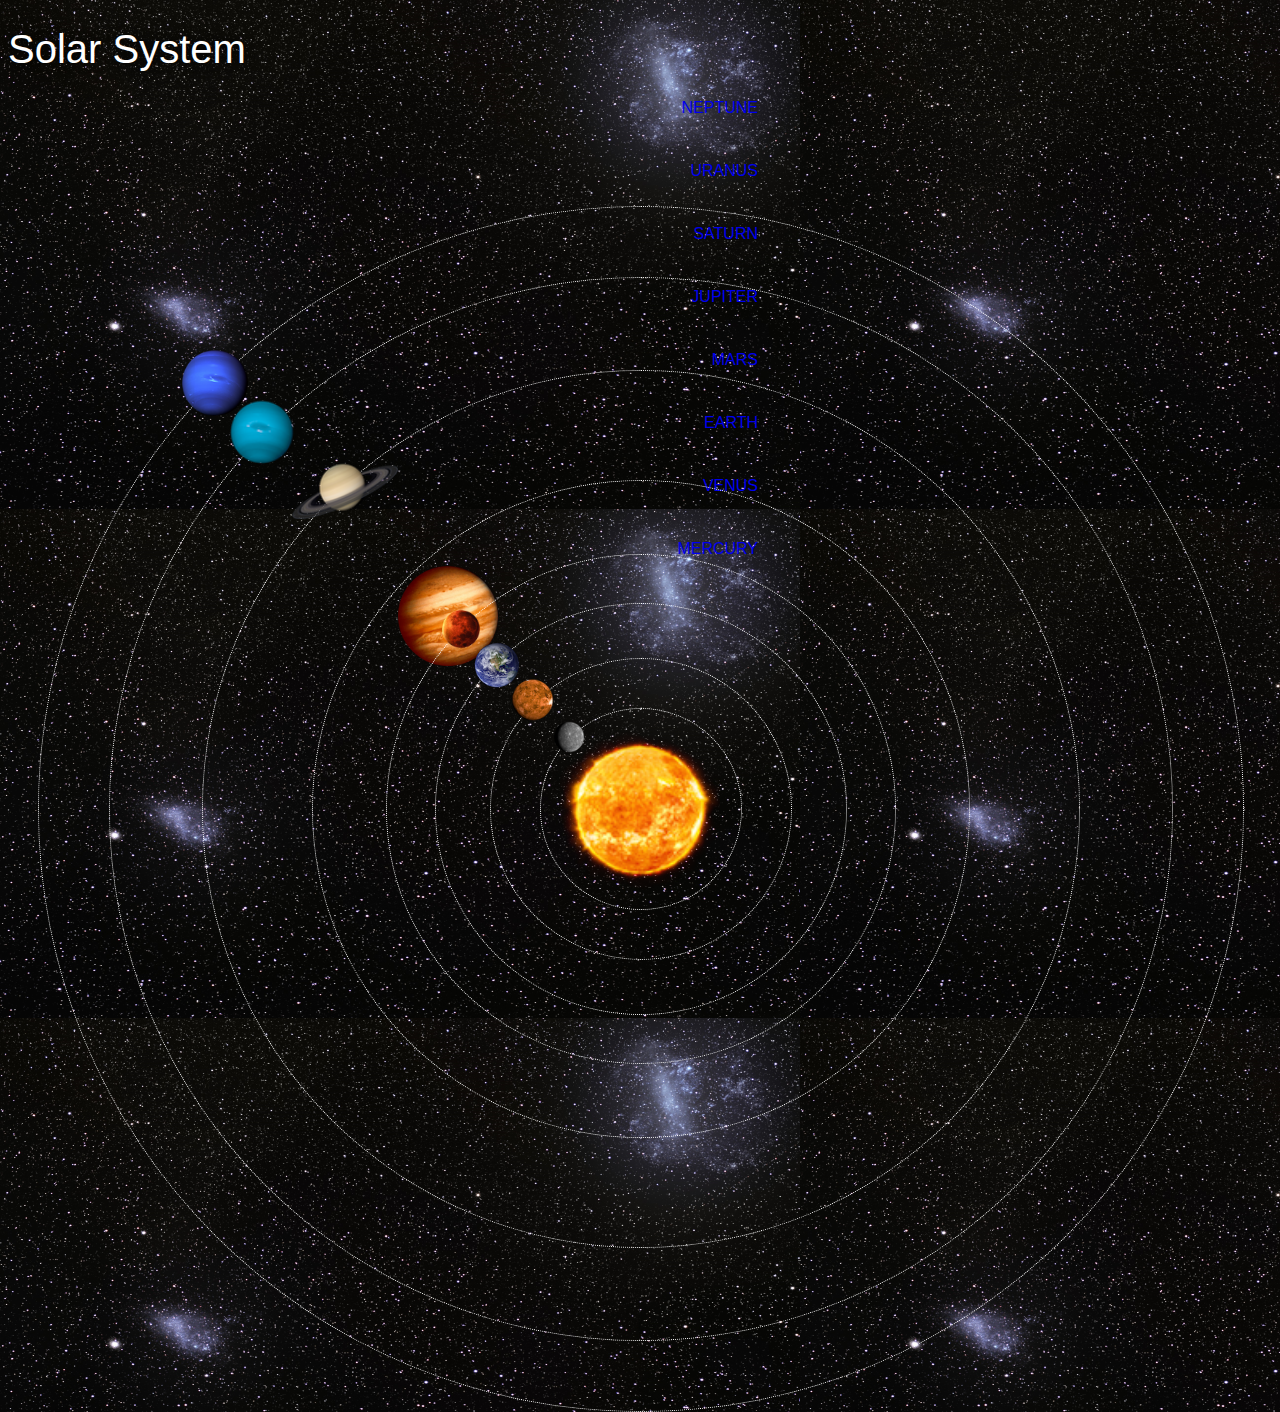
<file: index.html>
<!DOCTYPE html>
<html lang="en">
<head>
   
   
    <link rel="stylesheet" href="style.css">
    <title>Solar System</title>
</head>
<body>
    <div id="container">
        <h1>Solar System</h1>
        <a href="sun.html"><img src="images/sun.png" id="sun"></a>
    

        <div id="neptune-orbit">
            <a href="neptune.html"><img src="images/neptune.png" id="neptune"></a>
        </div>
        <div id="neptune-label" class="label-box">
            <a href="neptune.html">NEPTUNE</a>
        </div>

        
        <div id="uranus-orbit">
            <a href="uranus.html"><img src="images/uranus.png" id="uranus"></a>
        </div>
        <div id="uranus-label" class="label-box">
             <a href="uranus.html">URANUS</a>
        </div>

        
        <div id="saturn-orbit">
            <a href="saturn.html"><img src="images/saturn.png" id="saturn"></a>
        </div>
        <div id="saturn-label" class="label-box">
             <a href="saturn.html">SATURN</a>
        </div>

        <div id="jupiter-orbit">
            <a href="jupiter.html"><img src="images/jupiter.png" id="jupiter"></a>
        </div>
        <div id="jupiter-label" class="label-box">
             <a href="jupiter.html">JUPITER</a>
        </div>

        <div id="mars-orbit">
            <a href="mars.html"><img src="images/mars.png" id="mars"></a>
        </div>
        <div id="mars-label" class="label-box">
             <a href="mars.html">MARS</a>
        </div>

        <div id="earth-orbit">
            <a href="earth.html"><img src="images/earth.png" id="earth"></a>
        </div>
        <div id="earth-label" class="label-box">
             <a href="earth.html">EARTH</a>
        </div>

        <div id="venus-orbit">
            <a href="venus.html"><img src="images/venus.png" id="venus"></a>
        </div>
        <div id="venus-label" class="label-box">
             <a href="venus.html">VENUS</a>
        </div>

        <div id="mercury-orbit">
            <a href="mercury.html"><img src="images/mercury.png" id="mercury"></a>
        </div>
        <div id="mercury-label" class="label-box">
             <a href="mercury.html">MERCURY</a>
        </div>
    </div>    
</body>
</html>
</file>
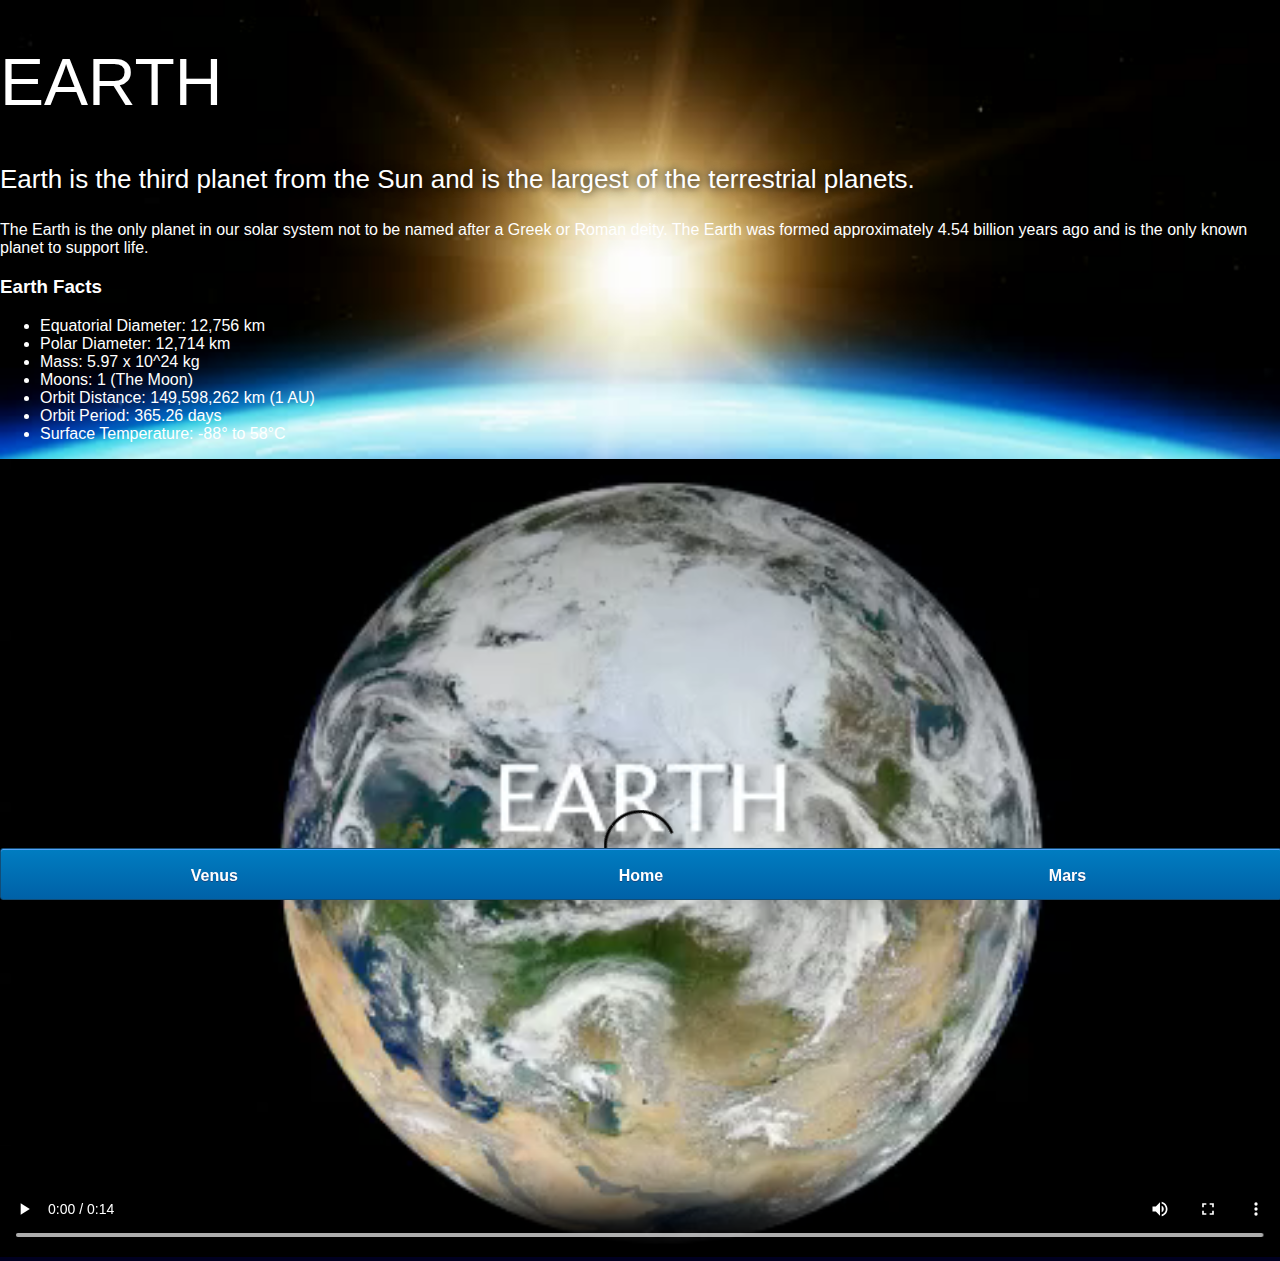
<file: earth.html>
<!DOCTYPE html>
<html>
    <head>
        <Title> Solar System</Title>
        <link rel="stylesheet" href="style-page.css">
        
    </head>
    <body>
        
        <div id="main">
        <div id="container">
          

<h1>Earth</h1>
                <p class="intro">
                    Earth is the third planet from the Sun and is the largest of the terrestrial planets. 
                </p>             

                <p>
                    The Earth is the only planet in our solar system not to be named after a Greek or Roman deity. The Earth was formed approximately 4.54 billion years ago and is the only known planet to support life.
                </p>

                <h3>Earth Facts</h3>
                <ul>
                    <li>Equatorial Diameter:	12,756 km</li>
                    <li>Polar Diameter:	12,714 km</li>
                    <li>Mass:	5.97 x 10^24 kg</li>
                    <li>Moons:	1 (The Moon)</li>
                    <li>Orbit Distance:	149,598,262 km (1 AU)</li>
                    <li>Orbit Period:	365.26 days</li>
                    <li>Surface Temperature:	-88&deg; to 58&deg;C</li>
                </ul>
                <video id="video" controls>
                    <source src="videos/earth-video.mp4" type="video/mp4">
                </video>

            
            </div>
        
            
        <div id="tab-bottom">
            <a href="venus.html">Venus</a>
<a href="index.html">Home</a>
<a href="mars.html">Mars</a>
        </div>
            
            
            
               </div>
        </body>
</html>
</file>
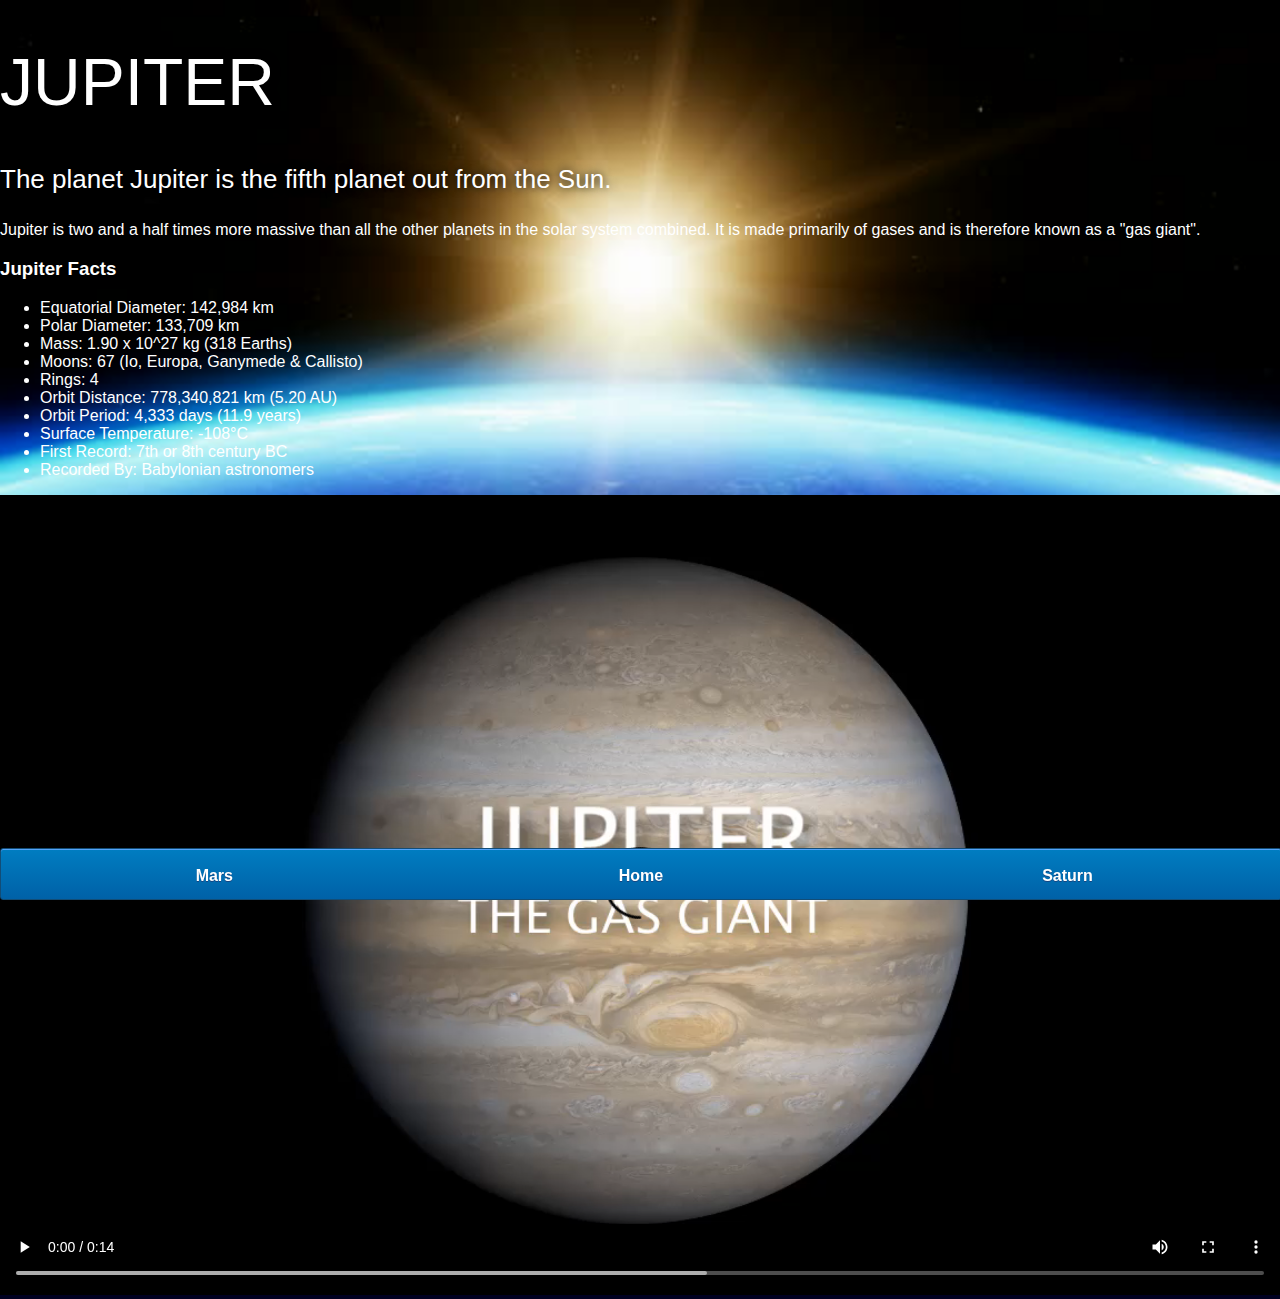
<file: jupiter.html>
<!DOCTYPE html>
<html>
    <head>
        <Title> Solar System</Title>
        <link rel="stylesheet" href="style-page.css">
        
    </head>
    <body>
        
        <div id="main">
        <div id="container">
<h1>Jupiter</h1>
                <p class="intro">
                    The planet Jupiter is the fifth planet out from the Sun.
                </p>             

                <p>
                    Jupiter is two and a half times more massive than all the other planets in the solar system combined. It is made primarily of gases and is therefore known as a "gas giant".
                </p>

                <h3>Jupiter Facts</h3>
                <ul>
                    <li>Equatorial Diameter:	142,984 km</li>
                    <li>Polar Diameter:	133,709 km</li>
                    <li>Mass:	1.90 x 10^27 kg (318 Earths)</li>
                    <li>Moons:	67 (Io, Europa, Ganymede & Callisto)</li>
                    <li>Rings:	4</li>
                    <li>Orbit Distance:	778,340,821 km (5.20 AU)</li>
                    <li>Orbit Period:	4,333 days (11.9 years)</li>
                    <li>Surface Temperature:	-108&deg;C</li>
                    <li>First Record:	7th or 8th century BC</li>
                    <li>Recorded By:	Babylonian astronomers</li>
                </ul>
                <video id="video" controls>
                    <source src="videos/jupiter-video.mp4" type="video/mp4">
                </video>





            
            </div>
        
            
        <div id="tab-bottom">
         
<a href="mars.html">Mars</a>
<a href="index.html">Home</a>
<a href="saturn.html">Saturn</a>
        </div>
            
            
            
               </div>
        </body>
</html>
</file>
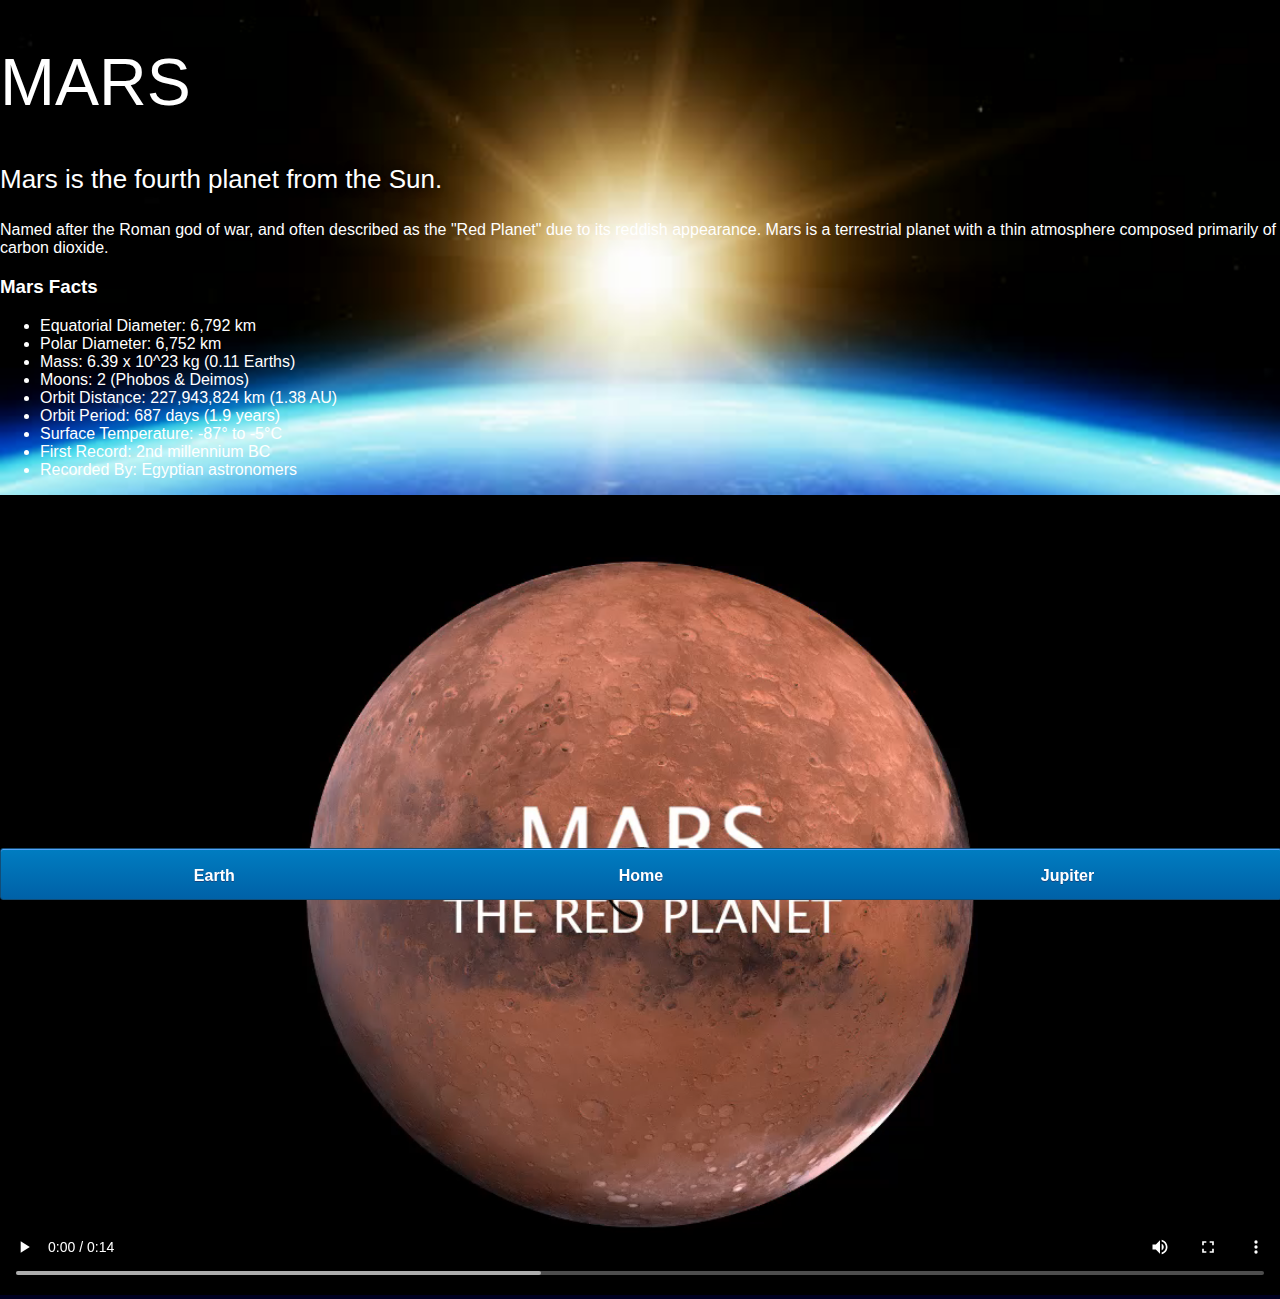
<file: mars.html>
<!DOCTYPE html>
<html>
    <head>
        <Title> Solar System</Title>
        <link rel="stylesheet" href="style-page.css">
        
    </head>
    <body>
        
        <div id="main">
        <div id="container">
          
<h1>Mars</h1>
                <p class="intro">
                    Mars is the fourth planet from the Sun.  
                </p>             

                <p>
                    Named after the Roman god of war, and often described as the "Red Planet" due to its reddish appearance. Mars is a terrestrial planet with a thin atmosphere composed primarily of carbon dioxide.
                </p>

                <h3>Mars Facts</h3>
                <ul>
                    <li>Equatorial Diameter:	6,792 km</li>
                    <li>Polar Diameter:	6,752 km</li>
                    <li>Mass:	6.39 x 10^23 kg (0.11 Earths)</li>
                    <li>Moons:	2 (Phobos & Deimos)</li>
                    <li>Orbit Distance:	227,943,824 km (1.38 AU)</li>
                    <li>Orbit Period:	687 days (1.9 years)</li>
                    <li>Surface Temperature:	-87&deg; to -5&deg;C</li>
                    <li>First Record:	2nd millennium BC</li>
                    <li>Recorded By:	Egyptian astronomers</li>
                </ul>
                <video id="video" controls>
                    <source src="videos/mars-video.mp4" type="video/mp4">
                </video>



            
            </div>
        
            
        <div id="tab-bottom">
           <a href="earth.html">Earth</a>
<a href="index.html">Home</a>
<a href="jupiter.html">Jupiter</a>
        </div>
            
            
            
               </div>
        </body>
</html>
</file>
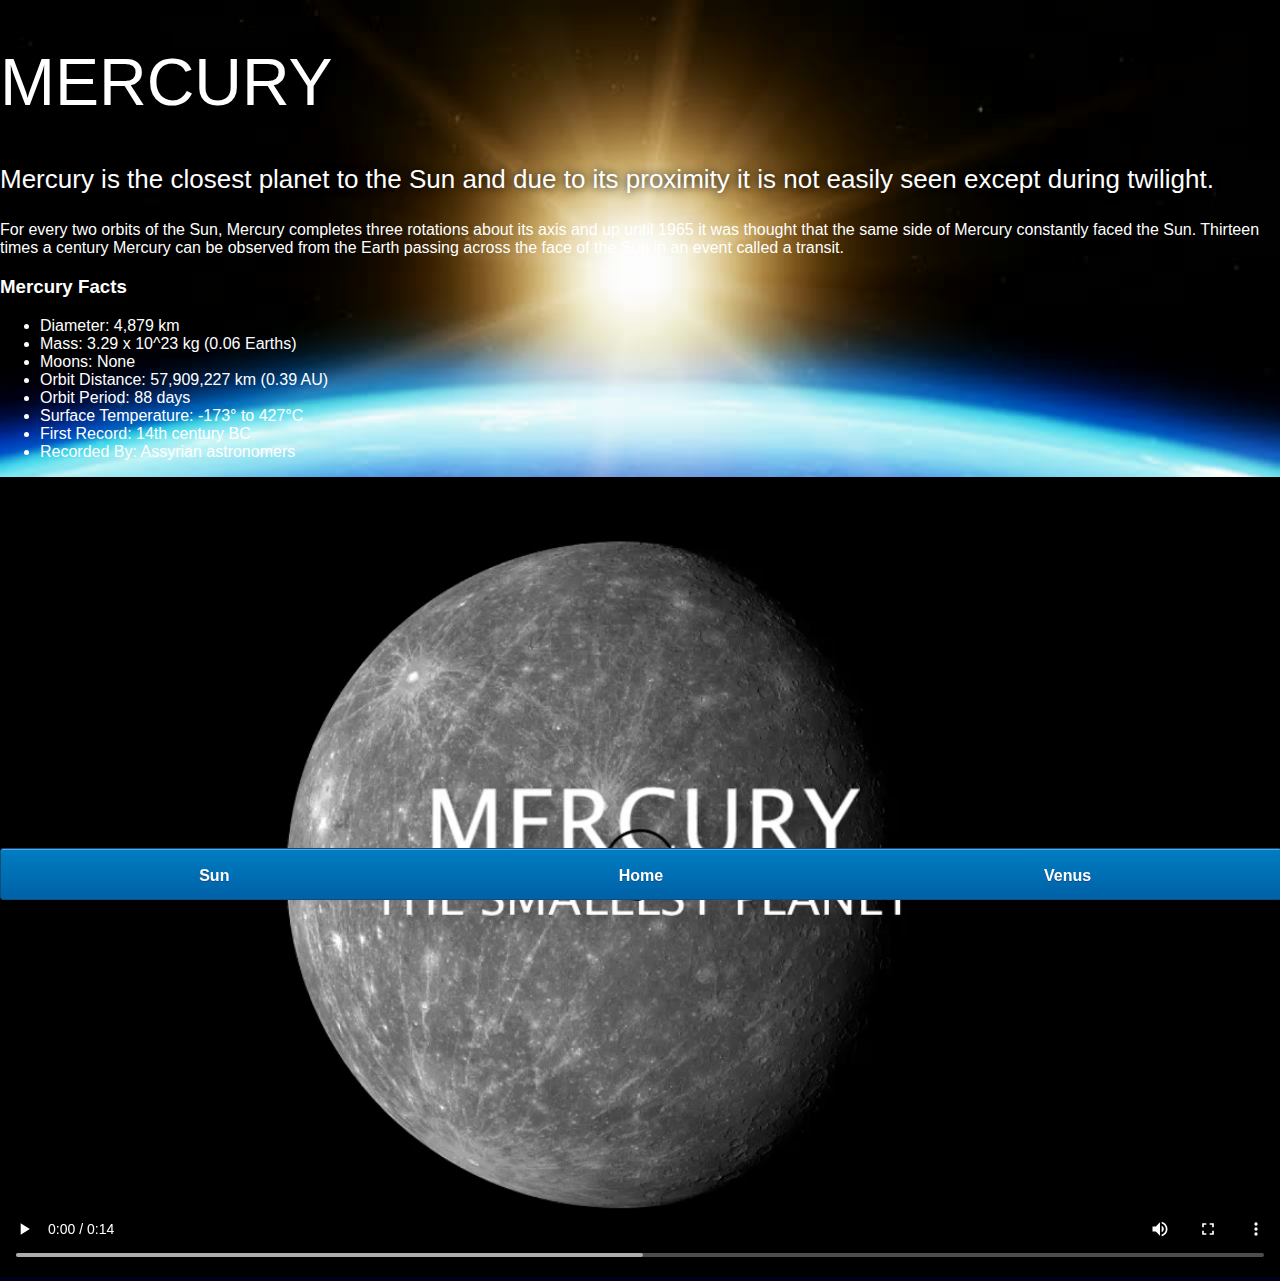
<file: mercury.html>
<!DOCTYPE html>
<html>
    <head>
        <Title> Solar System</Title>
        <link rel="stylesheet" href="style-page.css">
        
    </head>
    <body>
        
        <div id="main">
        <div id="container">
           <h1>Mercury</h1>
                <p class="intro">
                    Mercury is the closest planet to the Sun and due to its proximity it is not easily seen except during twilight. 
                </p>             

                <p>
                    For every two orbits of the Sun, Mercury completes three rotations about its axis and up until 1965 it was thought that the same side of Mercury constantly faced the Sun. Thirteen times a century Mercury can be observed from the Earth passing across the face of the Sun in an event called a transit.
                </p>

                <h3>Mercury Facts</h3>
                <ul>
                    <li>Diameter:	4,879 km</li>
                    <li>Mass:	3.29 x 10^23 kg (0.06 Earths)</li>
                    <li>Moons:	None</li>
                    <li>Orbit Distance:	57,909,227 km (0.39 AU)</li>
                    <li>Orbit Period:	88 days</li>
                    <li>Surface Temperature:	-173&deg; to 427&deg;C</li>
                    <li>First Record:	14th century BC</li>
                    <li>Recorded By:	Assyrian astronomers</li>
                </ul>
                <video id="video" controls>
                    <source src="videos/mercury-video.mp4" type="video/mp4">
                </video>
            
            </div>
        
            
        <div id="tab-bottom">
            <a href="sun.html">Sun</a>
            <a href="index.html">Home</a>
            <a href="venus.html">Venus</a>
        </div>
            
            
            
               </div>
        </body>
</html>
</file>
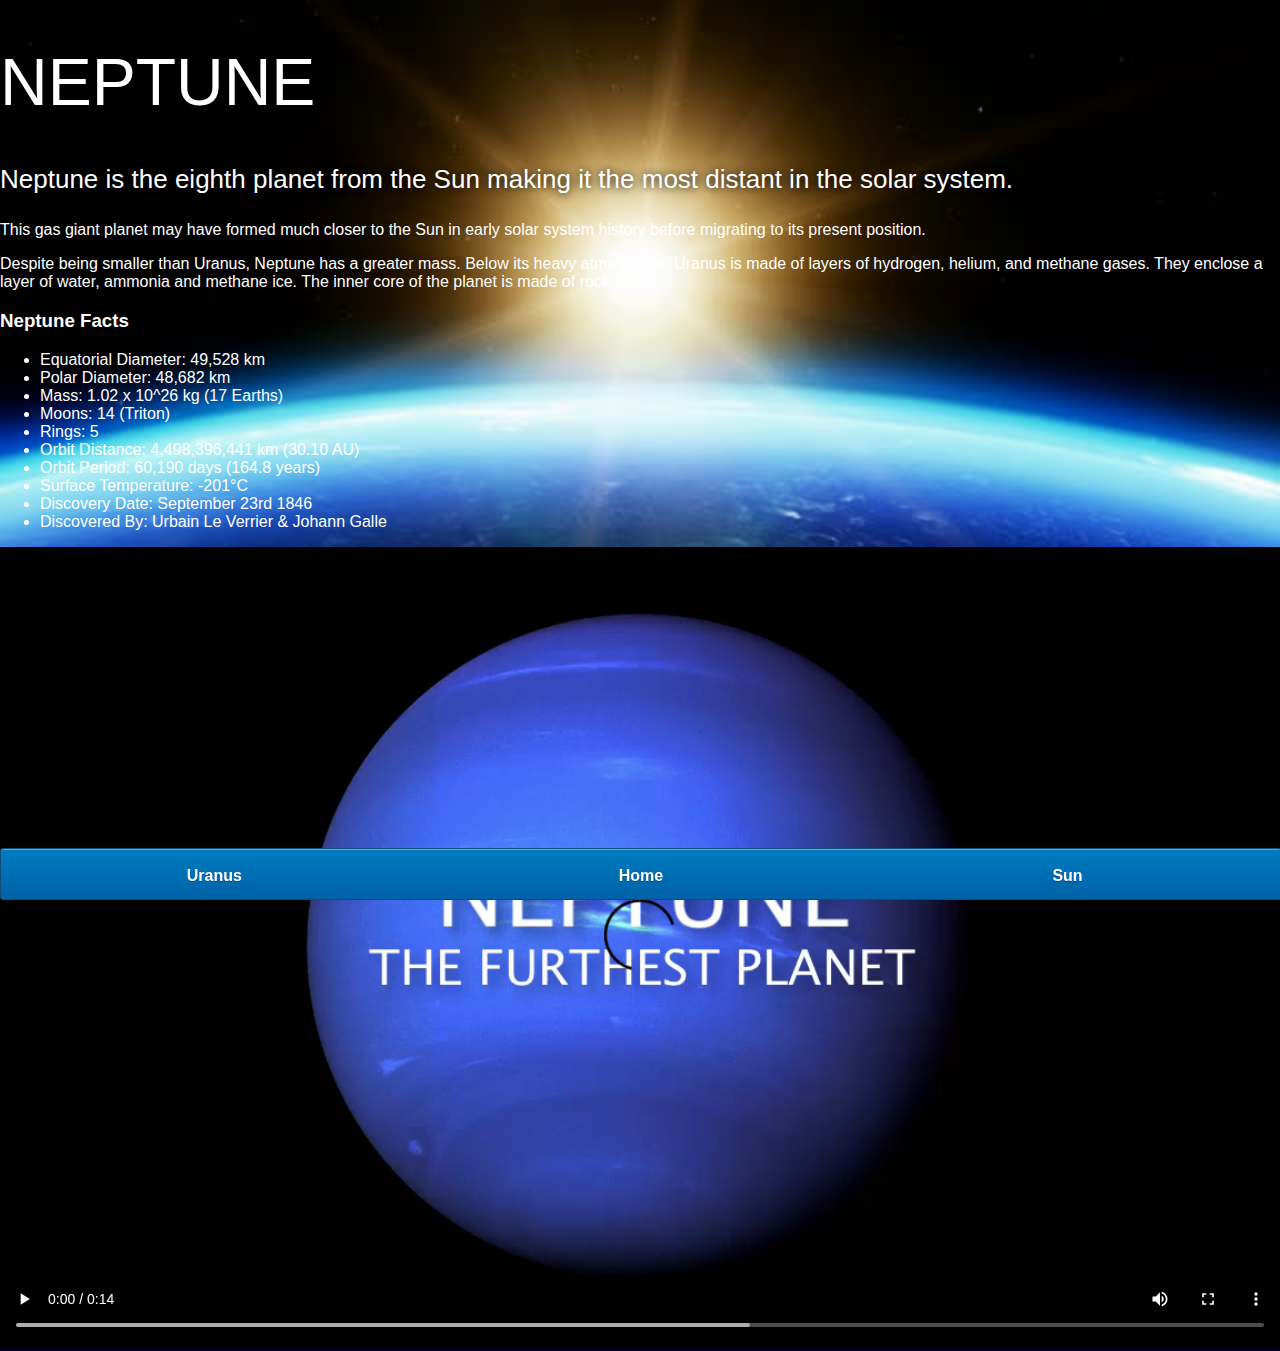
<file: neptune.html>
<!DOCTYPE html>
<html>
    <head>
        <Title> Solar System</Title>
        <link rel="stylesheet" href="style-page.css">
        
    </head>
    <body>
        
        <div id="main">
        <div id="container">
<h1>Neptune</h1>
                <p class="intro">
                    Neptune is the eighth planet from the Sun making it the most distant in the solar system. 
                </p>             
                <p>
                    This gas giant planet may have formed much closer to the Sun in early solar system history before migrating to its present position.</p>

                <p>Despite being smaller than Uranus, Neptune has a greater mass. Below its heavy atmosphere, Uranus is made of layers of hydrogen, helium, and methane gases. They enclose a layer of water, ammonia and methane ice. The inner core of the planet is made of rock.</p>

                <h3>Neptune Facts</h3>
                <ul>
                    <li>Equatorial Diameter:	49,528 km</li>
                    <li>Polar Diameter:	48,682 km</li>
                    <li>Mass:	1.02 x 10^26 kg (17 Earths)</li>
                    <li>Moons:	14 (Triton)</li>
                    <li>Rings:	5</li>
                    <li>Orbit Distance:	4,498,396,441 km (30.10 AU)</li>
                    <li>Orbit Period:	60,190 days (164.8 years)</li>
                    <li>Surface Temperature:	-201&deg;C</li>
                    <li>Discovery Date:	September 23rd 1846</li>
                    <li>Discovered By:	Urbain Le Verrier & Johann Galle</li>
                </ul>

                <video id="video" controls>
                    <source src="videos/neptune-video.mp4" type="video/mp4">
                </video>



            
            </div>
        
            
        <div id="tab-bottom">
         
<a href="uranus.html">Uranus</a>
<a href="index.html">Home</a>
<a href="sun.html">Sun</a>
        </div>
            
            
            
               </div>
        </body>
</html>
</file>
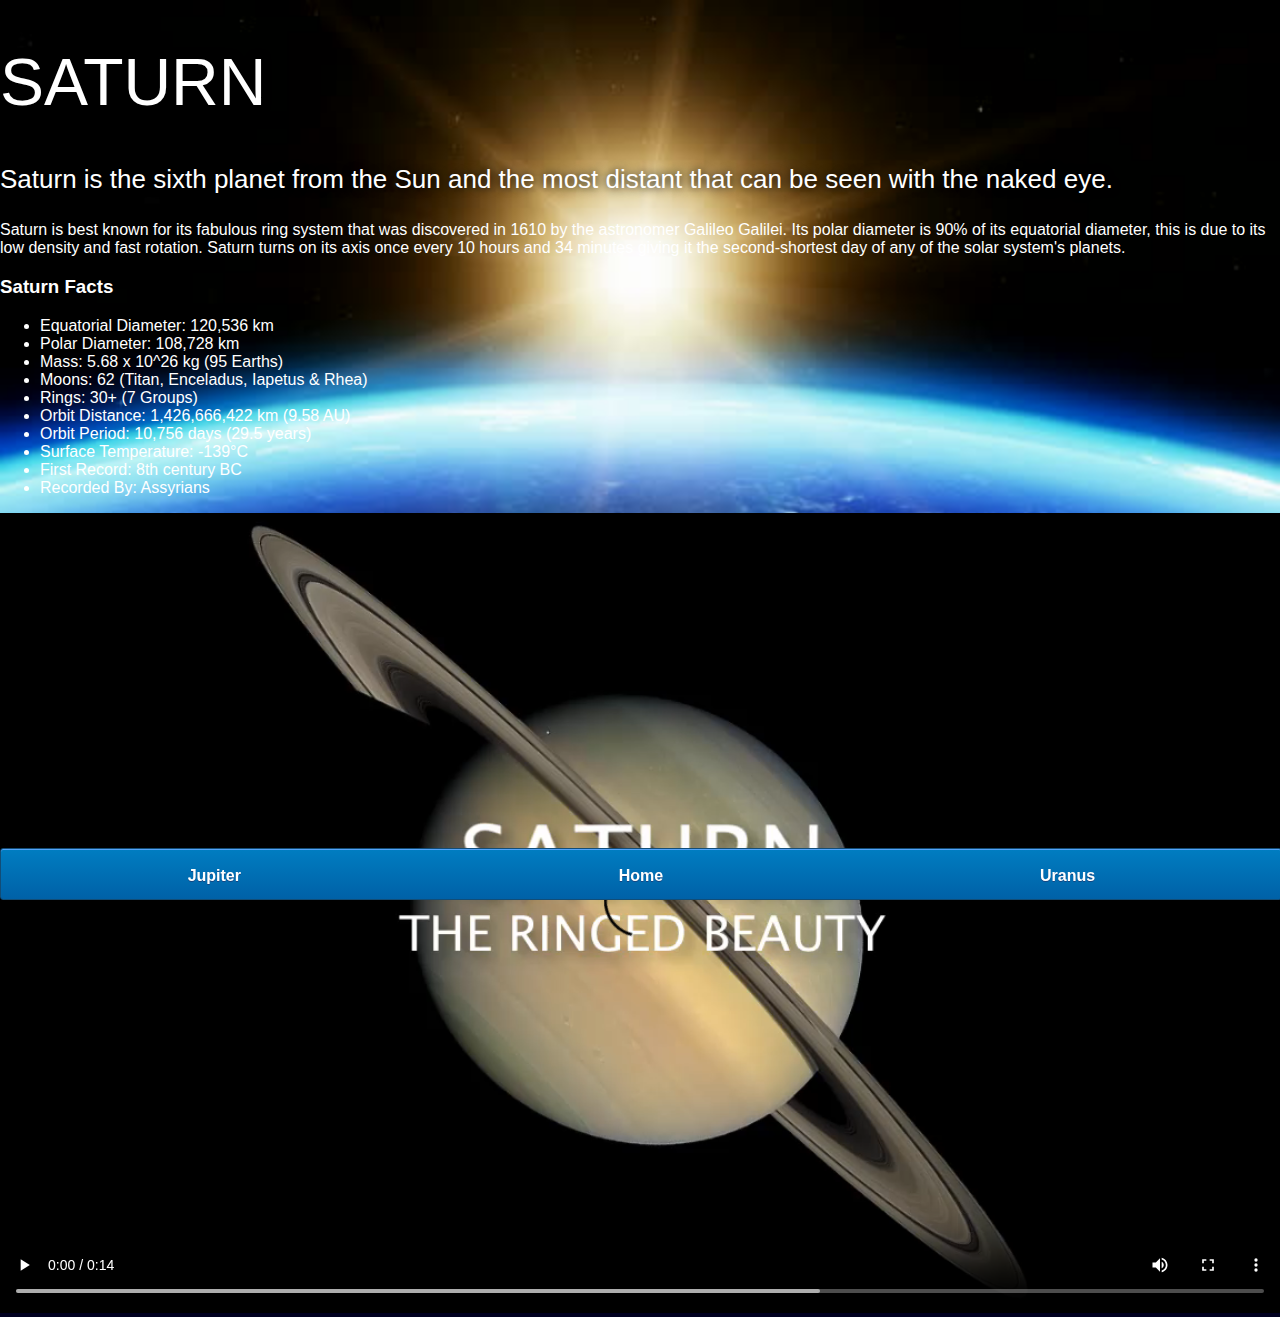
<file: saturn.html>
<!DOCTYPE html>
<html>
    <head>
        <Title> Solar System</Title>
        <link rel="stylesheet" href="style-page.css">
        
    </head>
    <body>
        
        <div id="main">
        <div id="container">
<h1>Saturn</h1>
                <p class="intro">
                    Saturn is the sixth planet from the Sun and the most distant that can be seen with the naked eye.
                </p>             

                <p>
                    Saturn is best known for its fabulous ring system that was discovered in 1610 by the astronomer Galileo Galilei. Its polar diameter is 90% of its equatorial diameter, this is due to its low density and fast rotation. Saturn turns on its axis once every 10 hours and 34 minutes giving it the second-shortest day of any of the solar system's planets.
                </p>

                <h3>Saturn Facts</h3>
                <ul>
                    <li>Equatorial Diameter:	120,536 km</li>
                    <li>Polar Diameter:	108,728 km</li>
                    <li>Mass:	5.68 x 10^26 kg (95 Earths)</li>
                    <li>Moons:	62 (Titan, Enceladus, Iapetus & Rhea)</li>
                    <li>Rings:	30+ (7 Groups)</li>
                    <li>Orbit Distance:	1,426,666,422 km (9.58 AU)</li>
                    <li>Orbit Period:	10,756 days (29.5 years)</li>
                    <li>Surface Temperature:	-139&deg;C</li>
                    <li>First Record:	8th century BC</li>
                    <li>Recorded By:	Assyrians</li>
                </ul>
                <video id="video" controls>
                    <source src="videos/saturn-video.mp4" type="video/mp4">
                </video>





            
            </div>
        
            
        <div id="tab-bottom">
         
<a href="jupiter.html">Jupiter</a>
<a href="index.html">Home</a>
<a href="uranus.html">Uranus</a>
        </div>
            
            
            
               </div>
        </body>
</html>
</file>
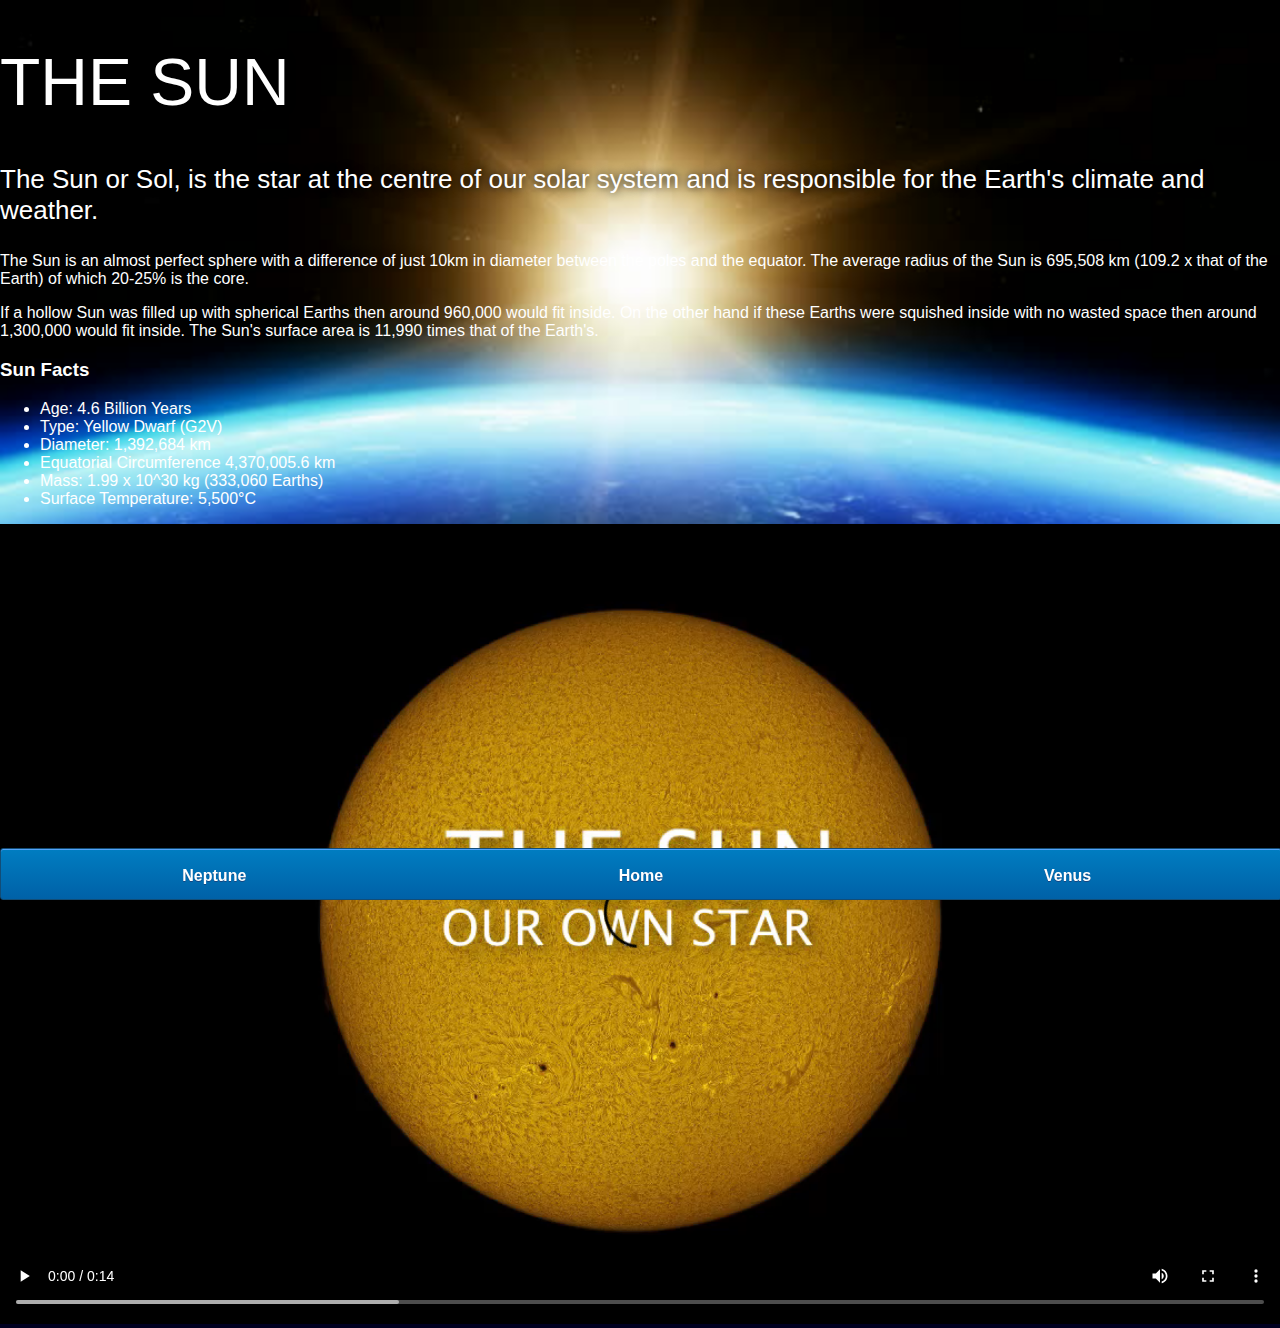
<file: sun.html>
<!DOCTYPE html>
<html>
    <head>
        <Title> Solar System</Title>
        <link rel="stylesheet" href="style-page.css">
        
    </head>
    <body>
        
        <div id="main">
        <div id="container">
            <h1>The Sun</h1>
                <p class="intro">
                    The Sun or Sol, is the star at the centre of our solar system and is responsible for the Earth's climate and weather. 
                </p>             

                <p>
                    The Sun is an almost perfect sphere with a difference of just 10km in diameter between the poles and the equator. The average radius of the Sun is 695,508 km (109.2 x that of the Earth) of which 20-25% is the core.
                </p>
                <p>
                    If a hollow Sun was filled up with spherical Earths then around 960,000 would fit inside. On the other hand if these Earths were squished inside with no wasted space then around 1,300,000 would fit inside. The Sun's surface area is 11,990 times that of the Earth's.
                </p>

                <h3>Sun Facts</h3>
                <ul>
                    <li>Age:	4.6 Billion Years</li>
                    <li>Type:	Yellow Dwarf (G2V)</li>
                    <li>Diameter:	1,392,684 km</li>
                    <li>Equatorial Circumference	4,370,005.6 km</li>
                    <li>Mass:	1.99 x 10^30 kg (333,060 Earths)</li>
                    <li>Surface Temperature:	5,500°C</li>
                </ul>
            
            <video id="video" controls>
                <source src="videos/sun-video.mp4" type="video/mp4" >
            </video>
            
            </div>
        
            
        <div id="tab-bottom">
            <a href="neptune.html">Neptune</a>
            <a href="index.html">Home</a>
            <a href="venus.html">Venus</a>
        </div>
            
            
            
               </div>
        </body>
</html>
</file>
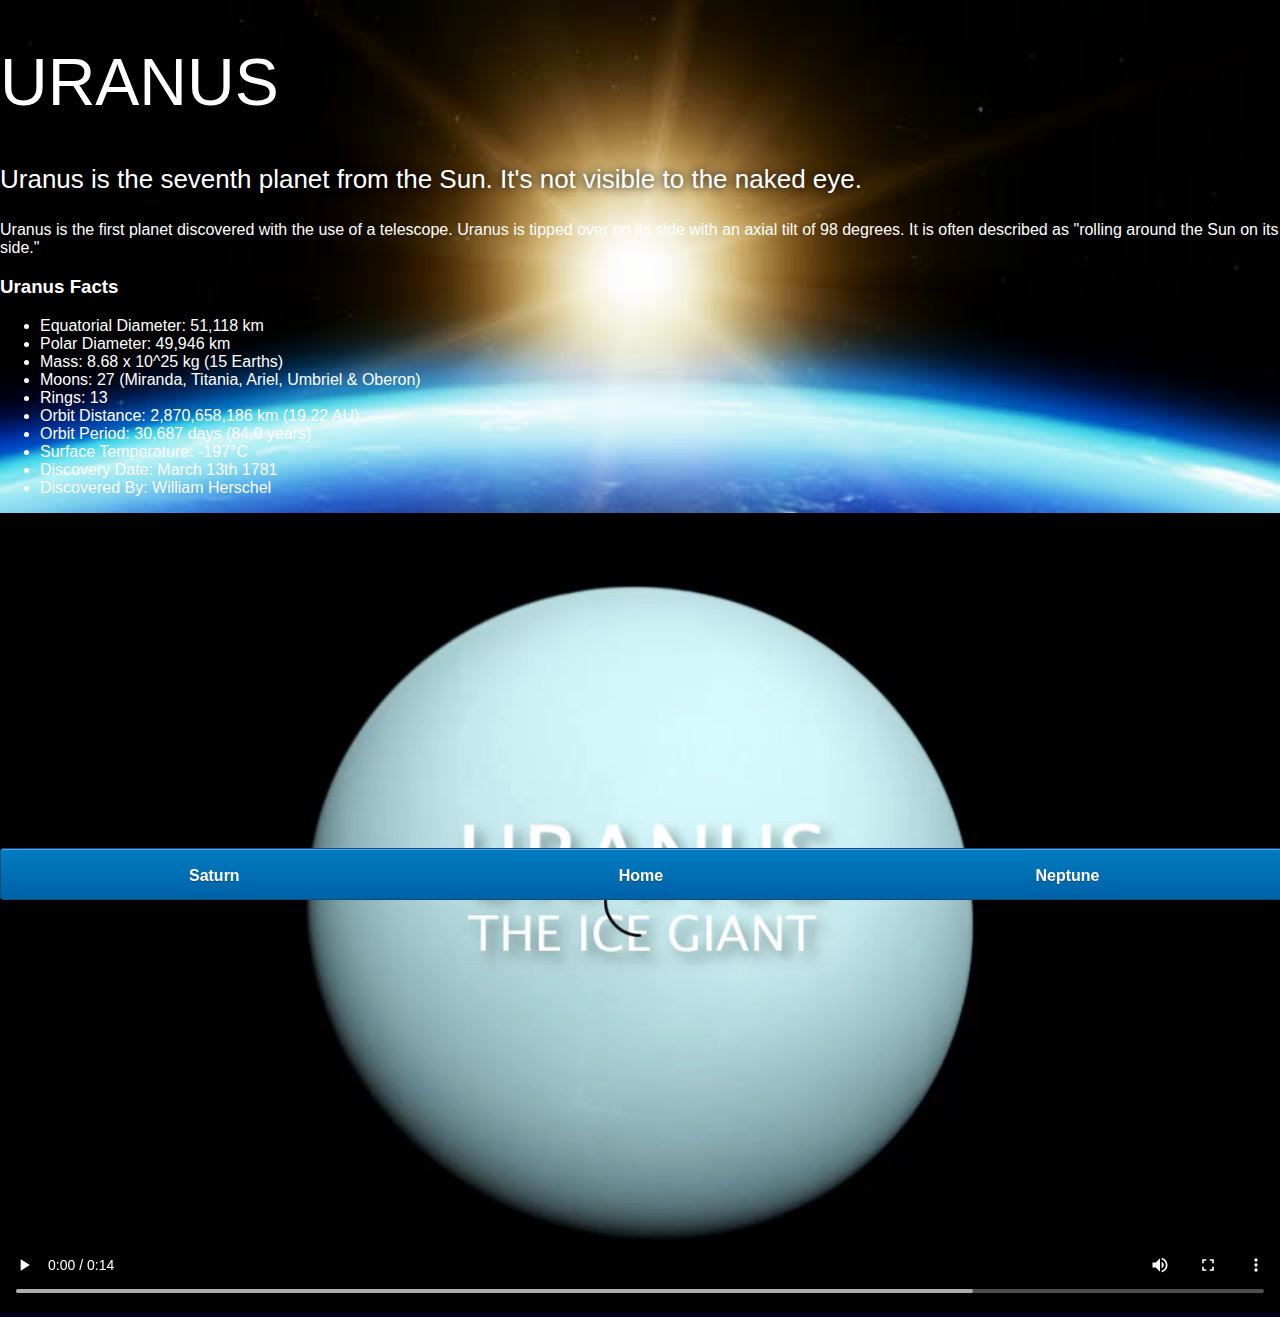
<file: uranus.html>
<!DOCTYPE html>
<html>
    <head>
        <Title> Solar System</Title>
        <link rel="stylesheet" href="style-page.css">
        
    </head>
    <body>
        
        <div id="main">
        <div id="container">
<h1>Uranus</h1>
                <p class="intro">
                    Uranus is the seventh planet from the Sun. It's not visible to the naked eye.
                </p>             

                <p>
                    Uranus is the first planet discovered with the use of a telescope. Uranus is tipped over on its side with an axial tilt of 98 degrees. It is often described as "rolling around the Sun on its side."
                </p>

                <h3>Uranus Facts</h3>
                <ul>
                    <li>Equatorial Diameter:	51,118 km</li>
                    <li>Polar Diameter:	49,946 km</li>
                    <li>Mass:	8.68 x 10^25 kg (15 Earths)</li>
                    <li>Moons:	27 (Miranda, Titania, Ariel, Umbriel & Oberon)</li>
                    <li>Rings:	13</li>
                    <li>Orbit Distance:	2,870,658,186 km (19.22 AU)</li>
                    <li>Orbit Period:	30,687 days (84.0 years)</li>
                    <li>Surface Temperature:	-197&deg;C</li>
                    <li>Discovery Date:	March 13th 1781</li>
                    <li>Discovered By:	William Herschel</li>
                </ul>
                <video id="video" controls>
                    <source src="videos/uranus-video.mp4" type="video/mp4">
                </video>




            
            </div>
        
            
        <div id="tab-bottom">
         
<a href="saturn.html">Saturn</a>
<a href="index.html">Home</a>
<a href="neptune.html">Neptune</a>
        </div>
            
            
            
               </div>
        </body>
</html>
</file>
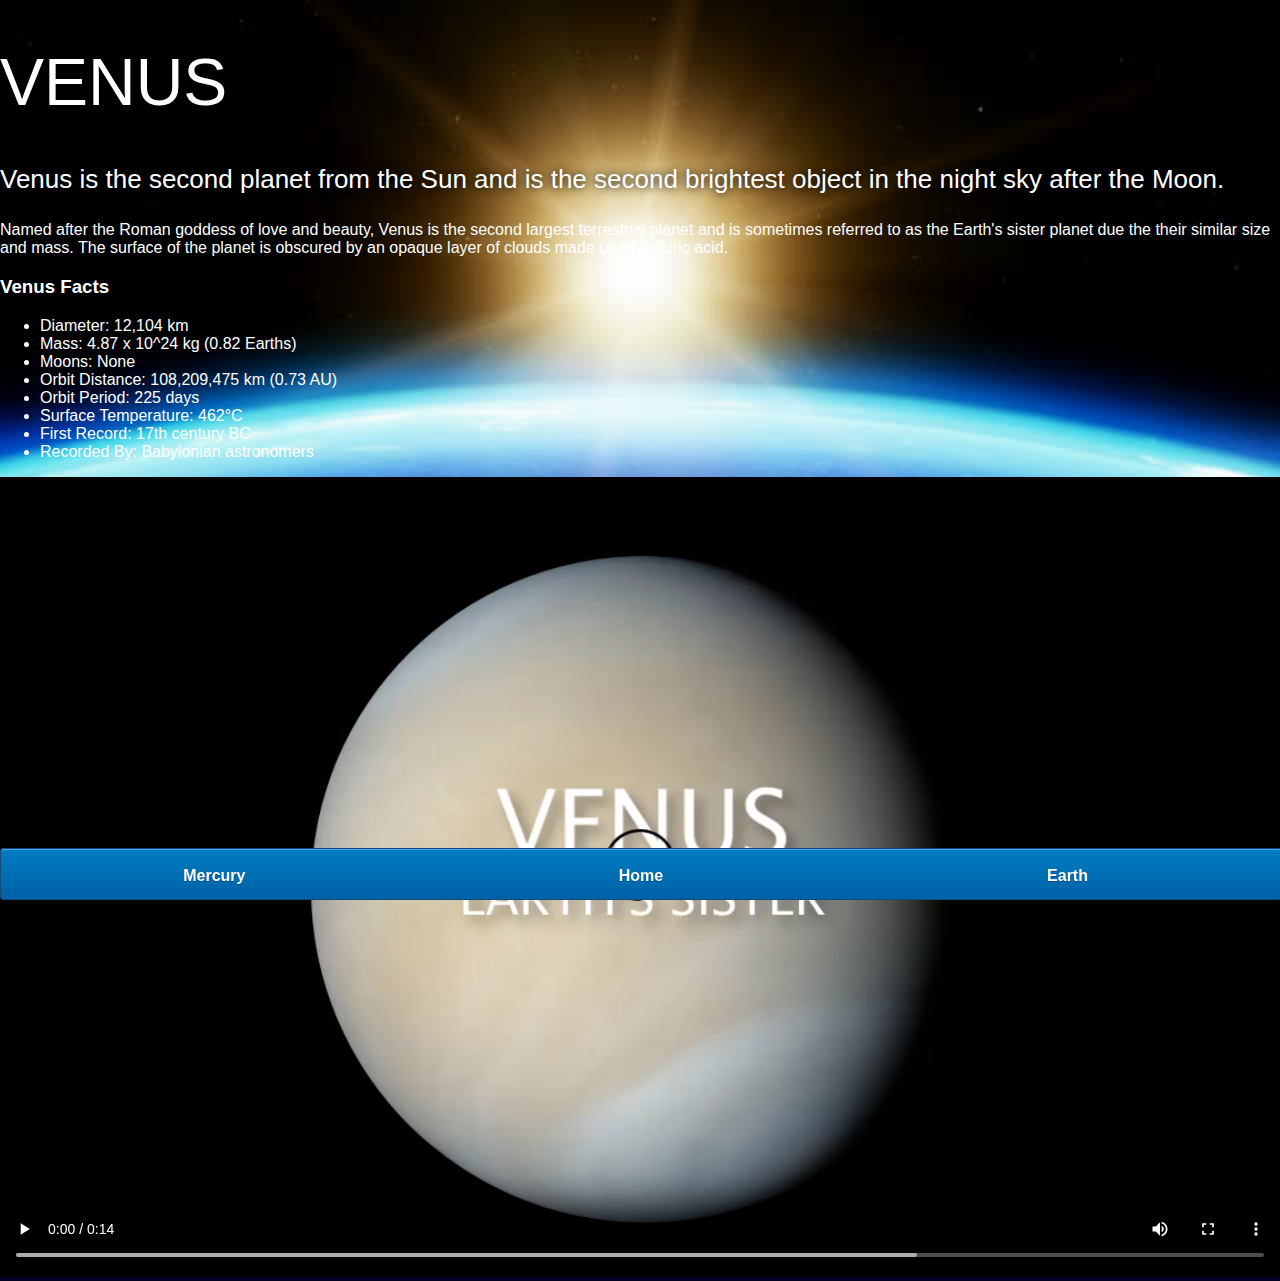
<file: venus.html>
<!DOCTYPE html>
<html>
    <head>
        <Title> Solar System</Title>
        <link rel="stylesheet" href="style-page.css">
        
    </head>
    <body>
        
        <div id="main">
        <div id="container">
          
<h1>Venus</h1>
                <p class="intro">
                    Venus is the second planet from the Sun and is the second brightest object in the night sky after the Moon. 
                </p>             

                <p>
                    Named after the Roman goddess of love and beauty, Venus is the second largest terrestrial planet and is sometimes referred to as the Earth's sister planet due the their similar size and mass. The surface of the planet is obscured by an opaque layer of clouds made up of sulfuric acid.
                </p>

                <h3>Venus Facts</h3>
                <ul>
                    <li>Diameter:	12,104 km</li>
                    <li>Mass:	4.87 x 10^24 kg (0.82 Earths)</li>
                    <li>Moons:	None</li>
                    <li>Orbit Distance:	108,209,475 km (0.73 AU)</li>
                    <li>Orbit Period:	225 days</li>
                    <li>Surface Temperature:	462&deg;C</li>
                    <li>First Record:	17th century BC</li>
                    <li>Recorded By:	Babylonian astronomers</li>
                </ul>
                <video id="video" controls>
                    <source src="videos/venus-video.mp4" type="video/mp4">
                </video>

            
            </div>
        
            
        <div id="tab-bottom">
            <a href="mercury.html">Mercury</a>
<a href="index.html">Home</a>
<a href="earth.html">Earth</a>
        </div>
            
            
            
               </div>
        </body>
</html>
</file>
<file: style.css>
body{
    width:100%;
    height:100%;
    background:url(images/space.png);
    overflow:hidden;
    
}

h1{
    font-family:sans-serif;
    font-weight:100;
    font-size:40px;
    text-shadow:0 0 10px #000000;
    color:white;
}

/*-------------------SUN------------------*/
#sun{
    position:absolute;
    z-index:1000;
    width:160px;
    bottom:10px;
    left:50%;
    margin-left:-80px;
}

/*-------------------NEPTUNE------------------*/
#neptune{
    width:66px;
    height:66px;
    margin:143px;
    z-index:1000;
    animation: spin-right 8s linear infinite;
    -webkit-animation:spin-right 8s linear infinite;
}

#neptune-orbit{
    position:absolute;
    width:1204px;
    height:1204px;
    bottom: -512px; 
    left:50%;
    margin-left:-602px;
    border:1px dotted white;
    border-radius:50%;   
    animation:spin-left 14s linear infinite;
    -webkit-animation:spin-left 14s linear infinite;
}

#neptune-label{
    bottom:692px;
    
}




/*-------------------URANUS-----------------*/
#uranus{
    width:66px;
    height:66px;
    margin:120px;
    z-index:1000;
    animation: spin-right 8s linear infinite;
    -webkit-animation:spin-right 8s linear infinite;
}

#uranus-orbit{
    position:absolute;
    width:1062px;
    height:1062px;
    bottom: -441px; 
    left:50%;
    margin-left:-531px;
    border:1px dotted white;
    border-radius:50%;   
    animation:spin-left 15s linear infinite;
    -webkit-animation:spin-left 15s linear infinite;
}

#uranus-label{
    bottom:600px;
    
}



/*-------------------SATURN-----------------*/
#saturn{
    width:110px;
    margin:85px;
    z-index:1000;
    animation: spin-right 13s linear infinite;
    -webkit-animation:spin-right 13s linear infinite;
}

#saturn-orbit{
    position:absolute;
    width:876px;
    height:876px;
    bottom: -348px; 
    left:50%;
    margin-left:-438px;
    border:1px dotted white;
    border-radius:50%;   
    animation:spin-left 13s linear infinite;
    -webkit-animation:spin-left 13s linear infinite;
}

#saturn-label{
    bottom:527px;
    
}



/*-------------------JUPITER-----------------*/
#jupiter{
    width:100px;
    height:100px;
    margin:85px;
    z-index:1000;
    animation: spin-right 10s linear infinite;
    -webkit-animation:spin-right 10s linear infinite;
}

#jupiter-orbit{
    position:absolute;
    width:656px;
    height:656px;
    bottom: -238px; 
    left:50%;
    margin-left:-328px;
    border:1px dotted white;
    border-radius:50%;   
    animation:spin-left 10s linear infinite;
    -webkit-animation:spin-left 10s linear infinite;
}

#jupiter-label{
    bottom:417px;
    
}

/*==================== MARS ====================*/

#mars {
    width: 38px;
    height: 38px;
    margin: 55px;
    z-index: 1000;
    animation: spin-right 3s linear infinite;
    -webkit-animation: spin-right 3s linear infinite;
}

#mars-orbit {
    position: absolute;
    width: 508px;
    height: 508px;
    bottom: -164px;
    left: 50%;
    margin-left: -254px;
    border: 1px dotted white;
    border-radius: 50%;
    animation: spin-left 7s linear infinite;
    -webkit-animation: spin-left 7s linear infinite;
}

#mars-label{
    bottom: 343px;
}

/*==================== EARTH ====================*/

#earth {
    width: 50px;
    height: 50px;
    margin: 36px;
    z-index: 1000;
    animation: spin-right 3s linear infinite;
    -webkit-animation: spin-right 3s linear infinite;
}

#earth-orbit {
    position: absolute;
    width: 410px;
    height: 410px;
    bottom: -115px;
    left: 50%;
    margin-left: -205px;
    border: 1px dotted white;
    border-radius: 50%;
    animation: spin-left 5s linear infinite;
    -webkit-animation: spin-left 5s linear infinite;
}

#earth-label{
    bottom: 294px;
}

/*==================== VENUS ====================*/

#venus {
    width: 50px;
    height: 50px;
    margin: 16px;
    z-index: 1000;
}

#venus-orbit {
    position: absolute;
    width: 300px;
    height: 300px;
    bottom: -60px;
    left: 50%;
    margin-left: -150px;
    border: 1px dotted white;
    border-radius: 50%;
    animation: spin-left 4s linear infinite;
    -webkit-animation: spin-left 4s linear infinite;
}

#venus-label{
    bottom: 241px;
}

/*==================== MERCURY ====================*/

#mercury {
    width: 40px;
    height: 40px;
    margin: 8px;
    z-index: 1000;
}


#mercury-orbit {
    position: absolute;
    z-index: 1;
    width: 200px;
    height: 200px;
    bottom: -10px;
    left: 50%;
    margin-left: -100px;
    border: 1px dotted white;
    border-radius: 50%;
    animation: spin-left 2s linear infinite;
    -webkit-animation: spin-left 2s linear infinite;
}

#mercury-label{
    bottom: 189px;
}


/*-------------------PLEASE REMOVE------------------*/
#container{
    transform:scale( 0.8, 0.8) translate (0,700px);
}

/*-------------------LABEL BOX------------------*/
.label-box{
 position:abosolute;
    width:150px;
    left:50%;
    margin-left:600px;
    padding-top:-17px;
    padding-bottom:45px;
    text-align: right;
    color:blue;
    font-weight:100;
    font-family:sans-serif;  
}

.label-box a{
    text-decoration:none;
    padding:0;
    margin:0;
}

.label-box a:visited{
    color:white;
}


/*-------------------ANIMATION------------------*/
@keyframes spin-left{
    100%{
        transform: rotate(360deg);
        -webkit-transform: rotate(360deg);
    }
}

@keyframes spin-right{
    100%{
        transform: rotate(-360deg);
        -webkit-transform: rotate(-360deg);
    } 
}
</file>
<file: style-page.css>
body{
    margin:0;
    padding:0;
    width:100%;
    background-color:#000020;
    font-family:sans-serif;
    background-image:url('images/earth-sunrise.jpg');
    background-repeat: no-repeat;
    background-size: 100%;
    color:#ffffff;
}


h1{
    font-weight:100;
    font-size:66px;
    text-shadow: 0 0 10px #000000;
    text-transform: uppercase;
    
}


p.intro {
    font-size: 26px;
    font-weight:200;
    text-shadow: 0 0 10px #000000;
}

#content{
    margin-bottom:50px;
    padding:8px;
    
}

#video{
    width:100%;
}


/*-------------------BOTTOM TABS-------------------*/

#tab-bottom { 
    position: fixed;
    bottom: 0;
    left: 0;
    z-index: 500;
    display: inline-block;
    width: 100%;
    height: 50px;
    box-shadow: inset 0px 1px 0px 0px #54a3f7;
    background: linear-gradient(#007dc1, #0061a7);
    border-radius: 3px;
    border: 1px solid #124d77;   
}

#tab-bottom a {
    float: left;
    display: block;
    width: 33.33%;  /* Adjusted to fit three items evenly */
    height: 35px;
    font-weight: 700;
    color: white;
    text-align: center;
    text-decoration: none;
    text-shadow: 0px 1px 0px #154682;
    padding-top: 18px;
}
</file>
